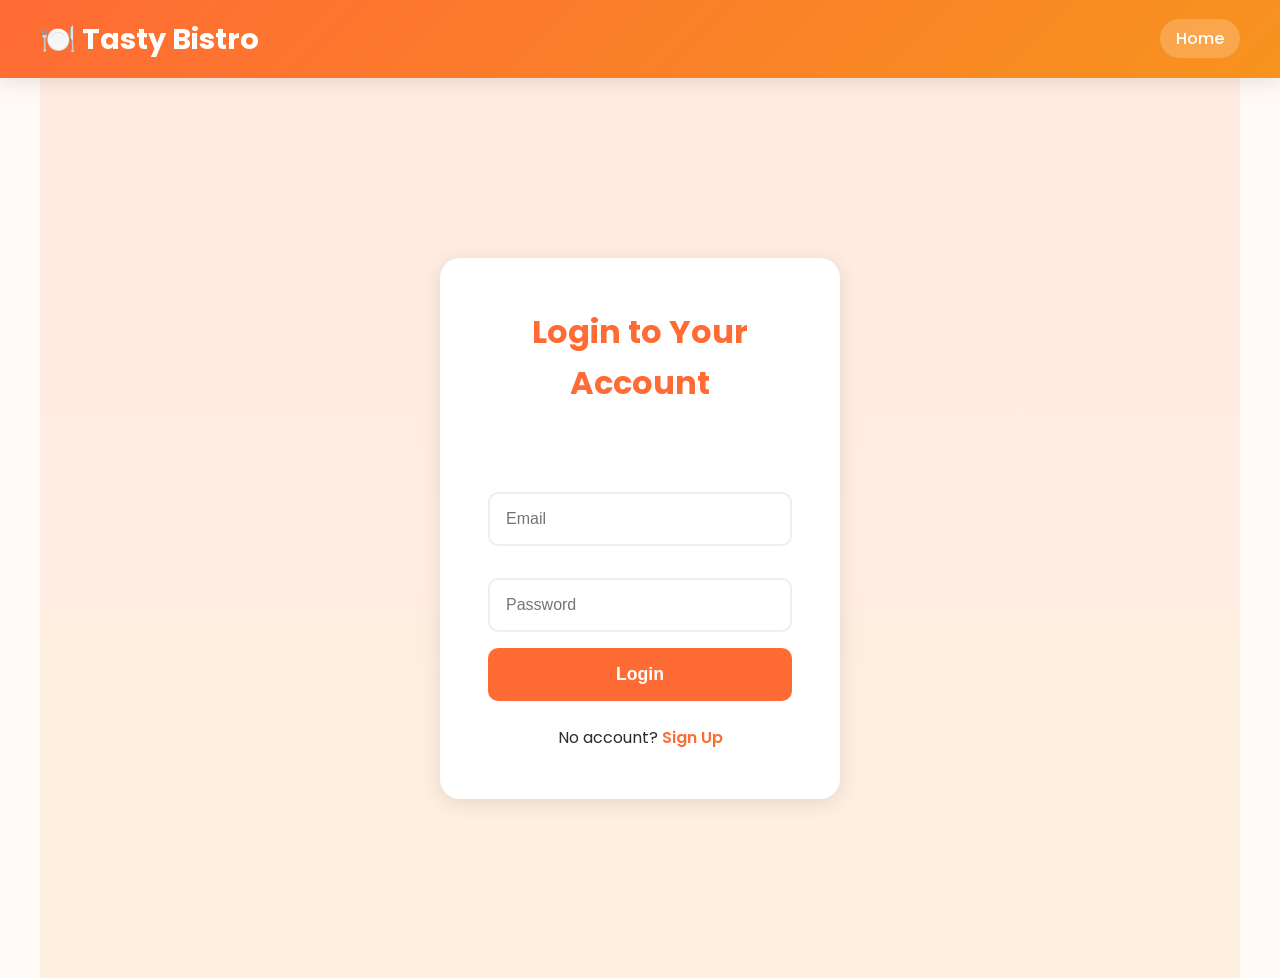
<file: login.html>
<!DOCTYPE html>
<html lang="en">
<head>
    <meta charset="UTF-8">
    <meta name="viewport" content="width=device-width, initial-scale=1.0">
    <title>Login - Tasty Bistro</title>
    <link rel="stylesheet" href="styles.css">
    <link href="https://fonts.googleapis.com/css2?family=Poppins:wght@300;400;600;700&display=swap" rel="stylesheet">
</head>
<body>
    <header class="site-header">
        <div class="header-content">
            <h1><a href="index.html">🍽️ Tasty Bistro</a></h1>
            <nav>
                <a href="index.html">Home</a>
            </nav>
        </div>
    </header>

    <main class="auth-main">
        <section class="auth-card">
            <h2>Login to Your Account</h2>
            <form id="loginForm">
                <div class="msg" id="loginMsg"></div>
                <input type="email" id="loginEmail" placeholder="Email" required>
                <input type="password" id="loginPassword" placeholder="Password" required>
                <button type="submit" class="auth-btn">Login</button>
            </form>
            <p>No account? <a href="signup.html">Sign Up</a></p>
        </section>
    </main>

    <script>
        document.getElementById('loginForm').addEventListener('submit', function(e) {
            e.preventDefault();
            const email = document.getElementById('loginEmail').value;
            const password = document.getElementById('loginPassword').value;
            const msg = document.getElementById('loginMsg');

            if (!email || !password) {
                msg.textContent = 'Please fill all fields.';
                msg.style.color = '#ff4757';
                return;
            }

            // Simulate login - store in localStorage
            localStorage.setItem('user', JSON.stringify({ email: email, loggedIn: true }));
            msg.textContent = 'Login successful! Redirecting...';
            msg.style.color = '#2ed573';
            setTimeout(() => {
                window.location.href = 'index.html';
            }, 1000);
        });
    </script>
</body>
</html>
</file>
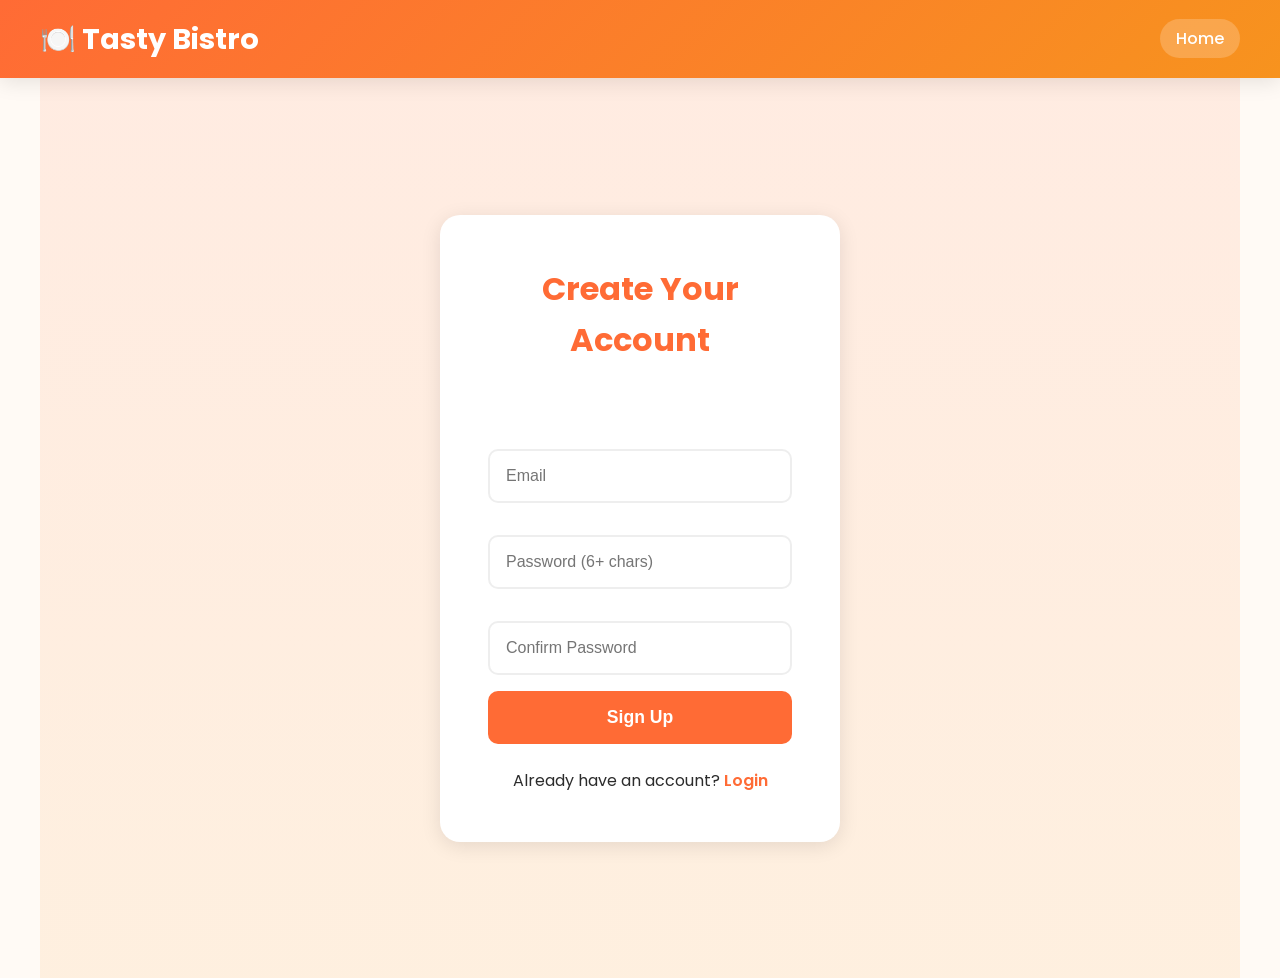
<file: signup.html>
<!doctype html>
<html lang="en">
  <head>
    <meta charset="UTF-8" />
    <meta name="viewport" content="width=device-width, initial-scale=1.0" />
    <title>Sign Up - Tasty Bistro</title>
    <link rel="stylesheet" href="styles.css" />
    <link
      href="https://fonts.googleapis.com/css2?family=Poppins:wght@300;400;600;700&display=swap"
      rel="stylesheet"
    />
  </head>
  <body>
    <header class="site-header">
      <div class="header-content">
        <h1><a href="index.html">🍽️ Tasty Bistro</a></h1>
        <nav>
          <a href="index.html">Home</a>
        </nav>
      </div>
    </header>

    <main class="auth-main">
      <section class="auth-card">
        <h2>Create Your Account</h2>
        <form id="signupForm">
          <div class="msg" id="signupMsg"></div>
          <input type="email" id="signupEmail" placeholder="Email" required />
          <input
            type="password"
            id="signupPassword"
            placeholder="Password (6+ chars)"
            required
          />
          <input
            type="password"
            id="signupConfirmPassword"
            placeholder="Confirm Password"
            required
          />
          <button type="submit" class="auth-btn">Sign Up</button>
        </form>
        <p>Already have an account? <a href="login.html">Login</a></p>
      </section>
    </main>

    <script>
      document
        .getElementById("signupForm")
        .addEventListener("submit", function (e) {
          e.preventDefault();
          const email = document.getElementById("signupEmail").value;
          const password = document.getElementById("signupPassword").value;
          const confirmPassword = document.getElementById(
            "signupConfirmPassword",
          ).value;
          const msg = document.getElementById("signupMsg");

          if (!email || !password || !confirmPassword) {
            msg.textContent = "Please fill all fields.";
            msg.style.color = "#ff4757";
            return;
          }

          if (password.length < 6) {
            msg.textContent = "Password must be at least 6 characters.";
            msg.style.color = "#ff4757";
            return;
          }

          if (password !== confirmPassword) {
            msg.textContent = "Passwords do not match.";
            msg.style.color = "#ff4757";
            return;
          }

          // Simulate signup - store in localStorage
          localStorage.setItem(
            "user",
            JSON.stringify({ email: email, loggedIn: true }),
          );
          msg.textContent = "Account created! Redirecting...";
          msg.style.color = "#2ed573";
          setTimeout(() => {
            window.location.href = "index.html";
          }, 1000);
        });
    </script>
  </body>
</html>
</file>
<file: styles.css>
:root {
  --primary: #ff6b35;
  --secondary: #f7931e;
  --accent: #e74c3c;
  --bg: #fffaf5;
  --card-bg: #ffffff;
  --text-dark: #2c2c2c;
  --text-light: #666;
  --shadow: 0 4px 20px rgba(0,0,0,0.1);
  --shadow-hover: 0 8px 30px rgba(255,107,53,0.3);
  --transition: all 0.3s ease;
}

* {
  box-sizing: border-box;
  margin: 0;
  padding: 0;
}

body {
  font-family: 'Poppins', sans-serif;
  background: var(--bg);
  color: var(--text-dark);
  line-height: 1.6;
}

.site-header {
  background: linear-gradient(135deg, var(--primary), var(--secondary));
  padding: 1rem 2rem;
  box-shadow: var(--shadow);
  position: sticky;
  top: 0;
  z-index: 100;
}

.header-content {
  max-width: 1200px;
  margin: 0 auto;
  display: flex;
  justify-content: space-between;
  align-items: center;
}

.site-header h1 {
  color: white;
  font-size: 1.8rem;
  font-weight: 700;
  text-decoration: none;
}

.site-header a {
  color: white;
  text-decoration: none;
}

.site-header nav a,
.site-header nav button {
  margin-left: 1rem;
  padding: 0.5rem 1rem;
  background: rgba(255,255,255,0.2);
  color: white;
  border: none;
  border-radius: 25px;
  cursor: pointer;
  text-decoration: none;
  font-weight: 500;
  transition: var(--transition);
}

.site-header nav button:hover,
.site-header nav a:hover {
  background: white;
  transform: scale(1.05);
  box-shadow: var(--shadow-hover);
}

/* Auth Pages */
.auth-main {
  min-height: 100vh;
  display: flex;
  align-items: center;
  justify-content: center;
  padding: 2rem;
  background: linear-gradient(rgba(255,107,53,0.1), rgba(247,147,30,0.1)), url('https://images.unsplash.com/photo-1414235077428-338989a2e8c0?ixlib=rb-4.0.3&auto=format&fit=crop&w=2070&q=80') center/cover;
}

.auth-card {
  background: var(--card-bg);
  padding: 3rem;
  border-radius: 20px;
  box-shadow: var(--shadow);
  max-width: 400px;
  width: 100%;
  text-align: center;
}

.auth-card h2 {
  margin-bottom: 2rem;
  color: var(--primary);
  font-size: 2rem;
  font-weight: 700;
}

.auth-card input {
  width: 100%;
  padding: 1rem;
  margin: 1rem 0;
  border: 2px solid #eee;
  border-radius: 10px;
  font-size: 1rem;
  transition: var(--transition);
}

.auth-card input:focus {
  outline: none;
  border-color: var(--primary);
  box-shadow: 0 0 0 3px rgba(255,107,53,0.1);
}

.auth-btn {
  width: 100%;
  padding: 1rem;
  background: var(--primary);
  color: white;
  border: none;
  border-radius: 10px;
  font-size: 1.1rem;
  font-weight: 600;
  cursor: pointer;
  transition: var(--transition);
}

.auth-btn:hover {
  background: var(--accent);
  transform: scale(1.05);
  box-shadow: var(--shadow-hover);
}

.msg {
  min-height: 20px;
  margin: 1rem 0;
  font-weight: 500;
}

.auth-card p {
  margin-top: 1.5rem;
}

.auth-card a {
  color: var(--primary);
  text-decoration: none;
  font-weight: 600;
}

.auth-card a:hover {
  text-decoration: underline;
}

/* Main Site (index.html) */
main {
  max-width: 1200px;
  margin: 0 auto;
  padding: 2rem;
}

/* Hero */
.hero {
  background: linear-gradient(rgba(0,0,0,0.5), rgba(0,0,0,0.3)), url('https://images.unsplash.com/photo-1517248135467-4c7edcad34c4?ixlib=rb-4.0.3&auto=format&fit=crop&w=2070&q=80') center/cover;
  height: 70vh;
  display: flex;
  flex-direction: column;
  align-items: center;
  justify-content: center;
  text-align: center;
  color: white;
  border-radius: 20px;
  margin-bottom: 4rem;
}

.hero h1 {
  font-size: 3.5rem;
  font-weight: 700;
  margin-bottom: 1rem;
}

.hero p {
  font-size: 1.3rem;
  margin-bottom: 2rem;
  max-width: 600px;
}

.cta-btn {
  padding: 1.2rem 3rem;
  background: var(--primary);
  color: white;
  border: none;
  border-radius: 50px;
  font-size: 1.2rem;
  font-weight: 600;
  cursor: pointer;
  transition: var(--transition);
  text-decoration: none;
  display: inline-block;
}

.cta-btn:hover {
  background: var(--accent);
  transform: scale(1.05) translateY(-3px);
  box-shadow: var(--shadow-hover);
}

/* Menu Section */
.menu-section h2 {
  text-align: center;
  font-size: 2.5rem;
  margin-bottom: 3rem;
  color: var(--text-dark);
}

.grocery-cards {
  display: grid;
  grid-template-columns: repeat(auto-fit, minmax(280px, 1fr));
  gap: 2rem;
  margin-bottom: 4rem;
}

.card {
  background: var(--card-bg);
  border-radius: 20px;
  overflow: hidden;
  box-shadow: var(--shadow);
  transition: var(--transition);
  position: relative;
}

.card:hover {
  transform: translateY(-10px);
  box-shadow: var(--shadow-hover);
}

.card img {
  width: 100%;
  height: 200px;
  object-fit: cover;
}

.card-content {
  padding: 1.5rem;
}

.card h3 {
  font-size: 1.4rem;
  margin-bottom: 0.5rem;
  color: var(--text-dark);
}

.card p {
  color: var(--text-light);
  margin-bottom: 1rem;
}

.price {
  font-size: 1.5rem;
  font-weight: 700;
  color: var(--primary);
  margin-bottom: 1rem;
}

.add-btn {
  width: 100%;
  padding: 1rem;
  background: var(--secondary);
  color: white;
  border: none;
  border-radius: 10px;
  font-size: 1rem;
  font-weight: 600;
  cursor: pointer;
  transition: var(--transition);
}

.add-btn:hover {
  background: var(--primary);
  transform: scale(1.02);
  box-shadow: var(--shadow-hover);
}

/* Sections */
.section {
  padding: 4rem 0;
}

.section h2 {
  text-align: center;
  font-size: 2.5rem;
  margin-bottom: 3rem;
  color: var(--text-dark);
}

/* About */
.about-content {
  max-width: 800px;
  margin: 0 auto;
  text-align: center;
  font-size: 1.1rem;
}

/* Contact */
.contact-form {
  max-width: 600px;
  margin: 0 auto;
}

.contact-form input,
.contact-form textarea {
  width: 100%;
  padding: 1rem;
  margin: 1rem 0;
  border: 2px solid #eee;
  border-radius: 10px;
  font-family: inherit;
}

.contact-form button {
  width: 100%;
  padding: 1rem;
  background: var(--primary);
  color: white;
  border: none;
  border-radius: 10px;
  font-size: 1.1rem;
  cursor: pointer;
  transition: var(--transition);
}

.contact-form button:hover {
  background: var(--accent);
  transform: scale(1.02);
}

/* Cart Counter */
.cart-counter {
  position: fixed;
  top: 1rem;
  right: 1rem;
  background: var(--accent);
  color: white;
  padding: 0.5rem 1rem;
  border-radius: 20px;
  font-weight: 600;
  box-shadow: var(--shadow);
}

/* User Greeting */
.user-greeting {
  background: var(--primary);
  color: white;
  padding: 0.5rem 1rem;
  border-radius: 20px;
  font-weight: 500;
}

/* Footer */
.site-footer {
  background: linear-gradient(180deg, rgba(44,44,44,1), rgba(36,36,36,1));
  color: white;
  padding: 3.5rem 1rem;
  margin-top: 4rem;
}

.footer-inner {
  max-width: 1200px;
  margin: 0 auto;
}

.footer-grid {
  display: grid;
  grid-template-columns: repeat(4, 1fr);
  gap: 2rem;
  align-items: start;
  margin-bottom: 2rem;
}

.footer-column h3,
.footer-column h4 {
  color: white;
  margin-bottom: 0.75rem;
}

.footer-column p,
.footer-column a,
.footer-column li {
  color: #dcdcdc;
  font-size: 0.95rem;
  line-height: 1.5;
}

.footer-links {
  list-style: none;
  padding: 0;
}

.footer-links li {
  margin-bottom: 0.5rem;
}

.footer-links a {
  color: #dcdcdc;
  text-decoration: none;
}

.footer-links a:hover {
  color: white;
}

.newsletter-form input {
  width: 100%;
  padding: 0.6rem;
  margin-bottom: 0.5rem;
  border-radius: 8px;
  border: none;
}

.newsletter-form button {
  padding: 0.6rem 1rem;
  background: var(--primary);
  color: white;
  border: none;
  border-radius: 8px;
  cursor: pointer;
}

.social-links a {
  display: inline-block;
  margin-right: 0.75rem;
  color: #dcdcdc;
  text-decoration: none;
}

.footer-bottom {
  display: flex;
  justify-content: space-between;
  align-items: center;
  border-top: 1px solid rgba(255,255,255,0.06);
  padding-top: 1rem;
  color: #cfcfcf;
  font-size: 0.9rem;
}

.footer-bottom .small-links a {
  color: #cfcfcf;
  text-decoration: none;
}

@media (max-width: 900px) {
  .footer-grid {
    grid-template-columns: repeat(2, 1fr);
  }
  .footer-bottom {
    flex-direction: column;
    gap: 0.5rem;
    text-align: center;
  }
}

@media (max-width: 480px) {
  .footer-grid {
    grid-template-columns: 1fr;
  }
}

/* Responsive */
@media (max-width: 768px) {
  .hero h1 {
    font-size: 2.5rem;
  }
  
  .site-header {
    padding: 1rem;
  }
  
  .header-content h1 {
    font-size: 1.5rem;
  }
  
  .auth-card {
    padding: 2rem;
    margin: 1rem;
  }
  
  main {
    padding: 1rem;
  }
}
</file>
